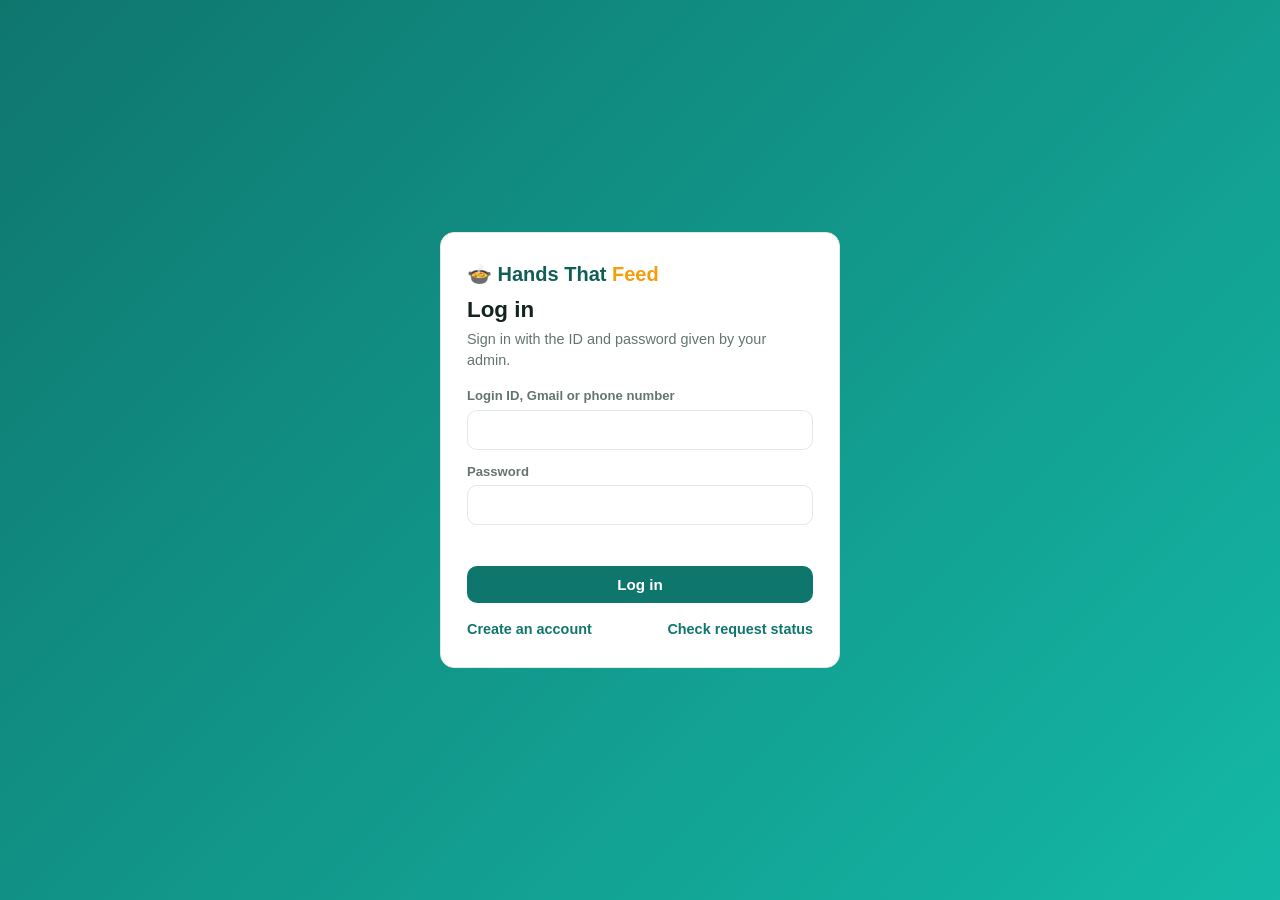
<file: login.html>
<!doctype html>
<html lang="en">
  <head>
    <meta charset="UTF-8" />
    <meta name="viewport" content="width=device-width, initial-scale=1" />
    <title>Log in – HandsThatFeed</title>
    <link rel="stylesheet" href="style.css" />
  </head>
  <body class="login">
    <div class="card">
      <div class="logo">🍲 Hands That<span> Feed</span></div>

      <div class="panel on" id="pLogin">
        <h1>Log in</h1>
        <p class="sub">Sign in with the ID and password given by your admin.</p>
        <form id="f">
          <label
            >Login ID, Gmail or phone number
            <input id="u" required autocomplete="username"
          /></label>
          <label
            >Password
            <input
              id="p"
              type="password"
              required
              autocomplete="current-password"
          /></label>
          <div class="msg" id="msg" role="alert"></div>
          <button class="btn" type="submit">Log in</button>
        </form>
        <div class="links">
          <button class="link" data-p="pSign">Create an account</button
          ><button class="link" data-p="pStat">Check request status</button>
        </div>
      </div>

      <div class="panel" id="pSign">
        <h1>Create an account</h1>
        <p class="sub">
          The admin reviews your details and creates your profile. You can log
          in once it is approved.
        </p>
        <form id="sf">
          <label
            >Organisation or person name <input id="sName" required
          /></label>
          <label
            >I am a
            <select id="sRole">
              <option value="donor">Donor</option>
              <option value="recipient">Recipient</option>
            </select></label
          >
          <label id="sTypeL" style="display: none"
            >Recipient type
            <select id="sType">
              <option>Orphanage</option>
              <option>Old age home</option>
              <option>Shelter</option>
              <option>Community kitchen</option>
            </select></label
          >
          <label>Area <input id="sArea" required /></label>
          <label
            >Phone number
            <input
              id="sPhone"
              type="tel"
              pattern="[0-9]{10}"
              maxlength="10"
              placeholder="10 digits"
              required
          /></label>
          <label
            >Gmail
            <input
              id="sEmail"
              type="email"
              placeholder="name@gmail.com"
              required
          /></label>
          <label
            >Choose a password
            <input
              id="sPw"
              type="password"
              minlength="4"
              required
              autocomplete="new-password"
          /></label>
          <div class="msg" id="sMsg" role="alert"></div>
          <button class="btn" type="submit">Send request to admin</button>
        </form>
        <div class="links">
          <button class="link" data-p="pLogin">← Back to log in</button>
        </div>
      </div>

      <div class="panel" id="pStat">
        <h1>Request status</h1>
        <p class="sub">Enter the phone number or Gmail you signed up with.</p>
        <form id="tf">
          <label>Phone number or Gmail <input id="tId" required /></label>
          <button class="btn" type="submit">Check status</button>
        </form>
        <div class="result" id="tRes" role="status"></div>
        <div class="links">
          <button class="link" data-p="pLogin">← Back to log in</button>
        </div>
      </div>
    </div>
    <script>
      const KEY = "shareMeal_v7",
        SESS = "htf_session",
        REQK = "htf_requests";
      const FALLBACK = [
        {
          id: "o1",
          user: "DonorCodeVerse",
          pw: "Mealify2",
          phone: "9876500001",
          email: "spicegarden@gmail.com",
        },
        {
          id: "o2",
          user: "DonorCodeVerse2",
          pw: "Mealify4",
          phone: "9876500003",
          email: "sunrisebakery@gmail.com",
        },
        {
          id: "o3",
          user: "DonorCodeVerse3",
          pw: "Mealify5",
          phone: "9876500002",
          email: "sevakitchen@gmail.com",
        },
        {
          id: "o4",
          user: "RecipientCodeVerse3",
          pw: "Mealify6",
          phone: "9876500004",
          email: "hopeshelter@gmail.com",
        },
        {
          id: "o5",
          user: "RecipientCodeVerse",
          pw: "Mealify3",
          phone: "9876500005",
          email: "balashram@gmail.com",
        },
        {
          id: "o6",
          user: "RecipientCodeVerse4",
          pw: "Mealify7",
          phone: "9876500006",
          email: "shantihome@gmail.com",
        },
      ];
      const $ = (id) => document.getElementById(id);
      function accounts() {
        try {
          const s = JSON.parse(localStorage.getItem(KEY));
          if (s && s.orgs) return s.orgs;
        } catch (e) {}
        return FALLBACK;
      }
      const getR = () => {
        try {
          return JSON.parse(localStorage.getItem(REQK)) || [];
        } catch (e) {
          return [];
        }
      };
      const setR = (r) => {
        try {
          localStorage.setItem(REQK, JSON.stringify(r));
        } catch (e) {}
      };
      const isPhone = (u) => /^[\d\s+()-]+$/.test(u);
      const last10 = (s) =>
        String(s || "")
          .replace(/\D/g, "")
          .slice(-10);
      const same = (x, u) =>
        isPhone(u)
          ? last10(u).length === 10 && last10(x.phone) === last10(u)
          : String(x.email || "").toLowerCase() === u;
      function show(id) {
        document
          .querySelectorAll(".panel")
          .forEach((p) => p.classList.toggle("on", p.id === id));
      }
      document.querySelectorAll("[data-p]").forEach(
        (b) =>
          (b.onclick = (e) => {
            e.preventDefault();
            show(b.dataset.p);
          }),
      );

      $("f").onsubmit = (e) => {
        e.preventDefault();
        const u = $("u").value.trim().toLowerCase(),
          p = $("p").value;
        let id = null;
        if (u === "codeverse" && p === "Mealify") id = "admin";
        else {
          const o = accounts().find(
            (x) =>
              x.pw === p &&
              (String(x.user || "").toLowerCase() === u || same(x, u)),
          );
          if (o) id = o.id;
        }
        if (!id) {
          const known =
            u === "codeverse" ||
            accounts().some(
              (x) => String(x.user || "").toLowerCase() === u || same(x, u),
            );
          const r = getR().find((x) => same(x, u));
          if (!known && !r) {
            if (isPhone(u)) $("sPhone").value = last10(u);
            else if (u.includes("@")) $("sEmail").value = u;
            $("p").value = "";
            $("msg").textContent = "";
            $("sMsg").className = "msg info";
            $("sMsg").textContent =
              "We couldn't find an account for that ID. Fill in your details to request one.";
            show("pSign");
            return;
          }
          if (!known && r && r.pw === p && r.status !== "approved")
            $("msg").textContent =
              r.status === "pending"
                ? "Your request is waiting for admin approval. You can log in after it is approved."
                : "Your request was not approved. Please contact the admin.";
          else $("msg").textContent = "Incorrect password. Try again.";
          return;
        }
        try {
          localStorage.setItem(SESS, id);
        } catch (err) {}
        location.href = "index.html";
      };

      $("sRole").onchange = () =>
        ($("sTypeL").style.display =
          $("sRole").value === "recipient" ? "" : "none");

      function status(u) {
        const r = getR()
          .filter((x) => same(x, u))
          .pop();
        $("tRes").className = "result";
        if (!r) {
          $("tRes").textContent =
            "No request found for that phone number or Gmail.";
          return;
        }
        if (r.status === "pending")
          $("tRes").textContent =
            "Pending: the admin has your details and will approve them soon.";
        else if (r.status === "approved") {
          $("tRes").className = "result good";
          $("tRes").textContent =
            "Approved by admin. You can now log in with your Login ID (" +
            r.user +
            "), Gmail or phone number and the password you chose.";
        } else
          $("tRes").textContent = "Not approved. Please contact the admin.";
      }
      $("tf").onsubmit = (e) => {
        e.preventDefault();
        status($("tId").value.trim().toLowerCase());
      };

      $("sf").onsubmit = (e) => {
        e.preventDefault();
        const role = $("sRole").value,
          phone = $("sPhone").value.trim(),
          email = $("sEmail").value.trim().toLowerCase();
        const R = getR();
        const used =
          accounts().some(
            (x) =>
              last10(x.phone) === phone ||
              String(x.email || "").toLowerCase() === email,
          ) ||
          R.some(
            (x) =>
              x.status !== "rejected" &&
              (x.phone === phone || x.email === email),
          );
        if (used) {
          $("sMsg").className = "msg";
          $("sMsg").textContent =
            "This phone number or Gmail is already registered or waiting for approval.";
          return;
        }
        R.push({
          id: Math.random().toString(36).slice(2, 9),
          name: $("sName").value.trim(),
          role,
          type: role === "recipient" ? $("sType").value : "",
          area: $("sArea").value.trim(),
          phone,
          email,
          pw: $("sPw").value,
          status: "pending",
          time: new Date().toLocaleString(),
        });
        setR(R);
        $("sMsg").textContent = "";
        e.target.reset();
        $("sTypeL").style.display = "none";
        $("tId").value = phone;
        show("pStat");
        status(phone);
      };
    </script>
  </body>
</html>
</file>
<file: style.css>
:root {
  --p: #0f766e;
  --pd: #115e59;
  --pl: #ccfbf1;
  --a: #f59e0b;
  --bg: #f8faf9;
  --t: #13231f;
  --m: #64756f;
  --b: #e2e8e5;
  --r: #dc2626;
}
* {
  box-sizing: border-box;
  margin: 0;
  padding: 0;
}
body {
  font-family: "Segoe UI", Calibri, Arial, sans-serif;
  background: var(--bg);
  color: var(--t);
  line-height: 1.5;
}
.top {
  background: #fff;
  border-bottom: 1px solid var(--b);
  position: sticky;
  top: 0;
  z-index: 10;
}
.bar {
  max-width: 1100px;
  margin: auto;
  padding: 10px 18px;
  display: flex;
  align-items: center;
  gap: 14px;
  flex-wrap: wrap;
}
.logo {
  font-weight: 800;
  font-size: 1.25rem;
  color: var(--pd);
  margin-right: auto;
}
.logo span {
  color: var(--a);
}
.tabs {
  display: flex;
  gap: 2px;
  flex-wrap: wrap;
}
.tabs button {
  border: 0;
  background: none;
  padding: 8px 13px;
  border-radius: 8px;
  font-size: 0.95rem;
  cursor: pointer;
  color: var(--m);
  font-weight: 600;
}
.tabs button.on {
  background: var(--pl);
  color: var(--pd);
}
.dot {
  background: var(--a);
  color: #fff;
  border-radius: 9px;
  padding: 0 6px;
  font-size: 0.72rem;
  margin-left: 4px;
}
.who {
  display: flex;
  align-items: center;
  gap: 6px;
  font-size: 0.85rem;
  color: var(--m);
}
.who select {
  padding: 6px 8px;
  border: 1px solid var(--b);
  border-radius: 8px;
  font-size: 0.9rem;
}
.hero {
  background: linear-gradient(135deg, #0f766e, #14b8a6);
  color: #fff;
  padding: 44px 18px;
}
.hero div {
  max-width: 1100px;
  margin: auto;
}
.hero h1 {
  font-size: 2.1rem;
  max-width: 640px;
  line-height: 1.2;
}
.hero p {
  margin: 10px 0 18px;
  max-width: 560px;
  opacity: 0.92;
}
main {
  max-width: 1100px;
  margin: auto;
  padding: 24px 18px 60px;
}
section {
  display: none;
}
section.on {
  display: block;
}
h2 {
  font-size: 1.4rem;
  margin-bottom: 14px;
}
.card {
  background: #fff;
  border: 1px solid var(--b);
  border-radius: 14px;
  padding: 16px;
}
.grid {
  display: grid;
  grid-template-columns: repeat(auto-fill, minmax(270px, 1fr));
  gap: 14px;
}
.stats {
  display: grid;
  grid-template-columns: repeat(auto-fit, minmax(160px, 1fr));
  gap: 14px;
  margin-bottom: 22px;
}
.stat b {
  font-size: 1.9rem;
  color: var(--p);
  display: block;
}
.stat span {
  font-size: 0.85rem;
  color: var(--m);
}
.steps {
  display: grid;
  grid-template-columns: repeat(auto-fit, minmax(200px, 1fr));
  gap: 14px;
  margin-bottom: 22px;
}
.steps .card b {
  display: inline-grid;
  place-items: center;
  width: 30px;
  height: 30px;
  border-radius: 50%;
  background: var(--p);
  color: #fff;
  margin-bottom: 6px;
}
form {
  display: grid;
  grid-template-columns: repeat(auto-fit, minmax(210px, 1fr));
  gap: 12px;
  align-items: end;
}
label {
  display: grid;
  gap: 4px;
  font-size: 0.82rem;
  font-weight: 600;
  color: var(--m);
}
input,
select {
  padding: 10px;
  border: 1px solid var(--b);
  border-radius: 10px;
  font-size: 1rem;
  width: 100%;
  background: #fff;
}
input:focus,
select:focus {
  outline: 2px solid var(--p);
  border-color: transparent;
}
.btn {
  background: var(--p);
  color: #fff;
  border: 0;
  padding: 10px 18px;
  border-radius: 10px;
  font-size: 0.95rem;
  font-weight: 600;
  cursor: pointer;
}
.btn:hover {
  background: var(--pd);
}
.btn.o {
  background: #fff;
  color: var(--p);
  border: 1px solid var(--p);
}
.btn.w {
  background: var(--a);
}
.btn.d {
  background: #fff;
  color: var(--r);
  border: 1px solid var(--r);
}
.btn.s {
  padding: 6px 12px;
  font-size: 0.84rem;
}
.btn:disabled {
  opacity: 0.45;
  cursor: not-allowed;
}
.hero .btn {
  background: #fff;
  color: var(--pd);
}
.tag {
  padding: 2px 10px;
  border-radius: 12px;
  font-size: 0.75rem;
  font-weight: 700;
  color: #fff;
  white-space: nowrap;
}
.Available {
  background: #16a34a;
}
.Requested {
  background: #f59e0b;
}
.Matched {
  background: #2563eb;
}
.Completed {
  background: #7c3aed;
}
.Expired {
  background: var(--r);
}
.row {
  display: flex;
  justify-content: space-between;
  align-items: center;
  gap: 8px;
  flex-wrap: wrap;
}
.item .em {
  font-size: 2rem;
}
.item h3 {
  font-size: 1.05rem;
}
.item p {
  font-size: 0.88rem;
  color: var(--m);
}
.acts {
  display: flex;
  gap: 6px;
  flex-wrap: wrap;
  margin-top: 10px;
}
.urgent {
  color: var(--r);
  font-weight: 700;
}
.bars div.l {
  display: flex;
  justify-content: space-between;
  font-size: 0.88rem;
  margin-top: 8px;
}
.bars .tr {
  background: #e8eeeb;
  height: 14px;
  border-radius: 7px;
  overflow: hidden;
}
.bars .tr i {
  display: block;
  height: 100%;
}
.filters {
  display: flex;
  gap: 8px;
  flex-wrap: wrap;
  margin-bottom: 14px;
}
.filters select,
.filters input {
  width: auto;
  min-width: 150px;
}
.note {
  margin-bottom: 10px;
  border-left: 4px solid var(--p);
}
.note small {
  color: var(--m);
}
.empty {
  text-align: center;
  color: var(--m);
  padding: 34px;
}
.ok {
  color: #16a34a;
  font-weight: 700;
  font-size: 0.85rem;
}
.no {
  color: var(--r);
  font-weight: 700;
  font-size: 0.85rem;
}
#toast {
  position: fixed;
  bottom: 22px;
  left: 50%;
  transform: translateX(-50%);
  background: var(--t);
  color: #fff;
  padding: 10px 20px;
  border-radius: 10px;
  opacity: 0;
  transition: 0.3s;
  pointer-events: none;
  z-index: 20;
}
#toast.show {
  opacity: 1;
}
@media (max-width: 600px) {
  .hero h1 {
    font-size: 1.6rem;
  }
}

.hist {
  list-style: none;
  margin-top: 10px;
  border-top: 1px solid var(--b);
}
.hist li {
  display: flex;
  justify-content: space-between;
  gap: 8px;
  padding: 6px 0;
  border-bottom: 1px solid var(--b);
  font-size: 0.86rem;
}
.hist small {
  color: var(--m);
}
.who #meName {
  max-width: 220px;
  overflow: hidden;
  text-overflow: ellipsis;
  white-space: nowrap;
}
.login {
  min-height: 100vh;
  display: grid;
  place-items: center;
  padding: 18px;
  background: linear-gradient(135deg, #0f766e, #14b8a6);
}
.login .card {
  width: 100%;
  max-width: 400px;
  padding: 26px;
}
.login form {
  grid-template-columns: 1fr;
}
.login h1 {
  font-size: 1.4rem;
  margin: 4px 0 2px;
}
.login .msg {
  color: var(--r);
  font-size: 0.85rem;
  min-height: 1.2em;
}
.demo {
  margin-top: 16px;
  font-size: 0.8rem;
  color: var(--m);
  background: var(--bg);
  border-radius: 10px;
  padding: 10px;
  line-height: 1.7;
}

.foot {
  max-width: 1100px;
  margin: auto;
  padding: 16px 18px 28px;
  border-top: 1px solid var(--b);
  display: flex;
  justify-content: space-between;
  align-items: center;
  gap: 10px;
  flex-wrap: wrap;
  font-size: 0.85rem;
  color: var(--m);
}

.req {
  display: flex;
  justify-content: space-between;
  align-items: center;
  gap: 12px;
  flex-wrap: wrap;
  padding: 12px 0;
  border-top: 1px solid var(--b);
}
.req p {
  font-size: 0.86rem;
  color: var(--m);
}
.rid {
  width: 190px;
  padding: 6px 10px;
  font-size: 0.88rem;
}
.link {
  background: none;
  border: 0;
  color: var(--p);
  font-weight: 600;
  cursor: pointer;
  font-size: 0.9rem;
  padding: 4px 0;
  text-decoration: none;
}
.link:hover {
  text-decoration: underline;
}
.login .panel {
  display: none;
}
.login .panel.on {
  display: block;
}
.login .sub {
  color: var(--m);
  font-size: 0.9rem;
  margin-bottom: 14px;
}
.login .links {
  display: flex;
  justify-content: space-between;
  gap: 10px;
  margin-top: 14px;
  flex-wrap: wrap;
}
.login .result {
  margin-top: 14px;
  padding: 10px 12px;
  border-radius: 10px;
  background: var(--bg);
  font-size: 0.9rem;
  min-height: 1em;
}
.login .result:empty {
  display: none;
}
.login .result.good {
  background: var(--pl);
  color: var(--pd);
}
.login .msg.info {
  color: var(--pd);
}
</file>
